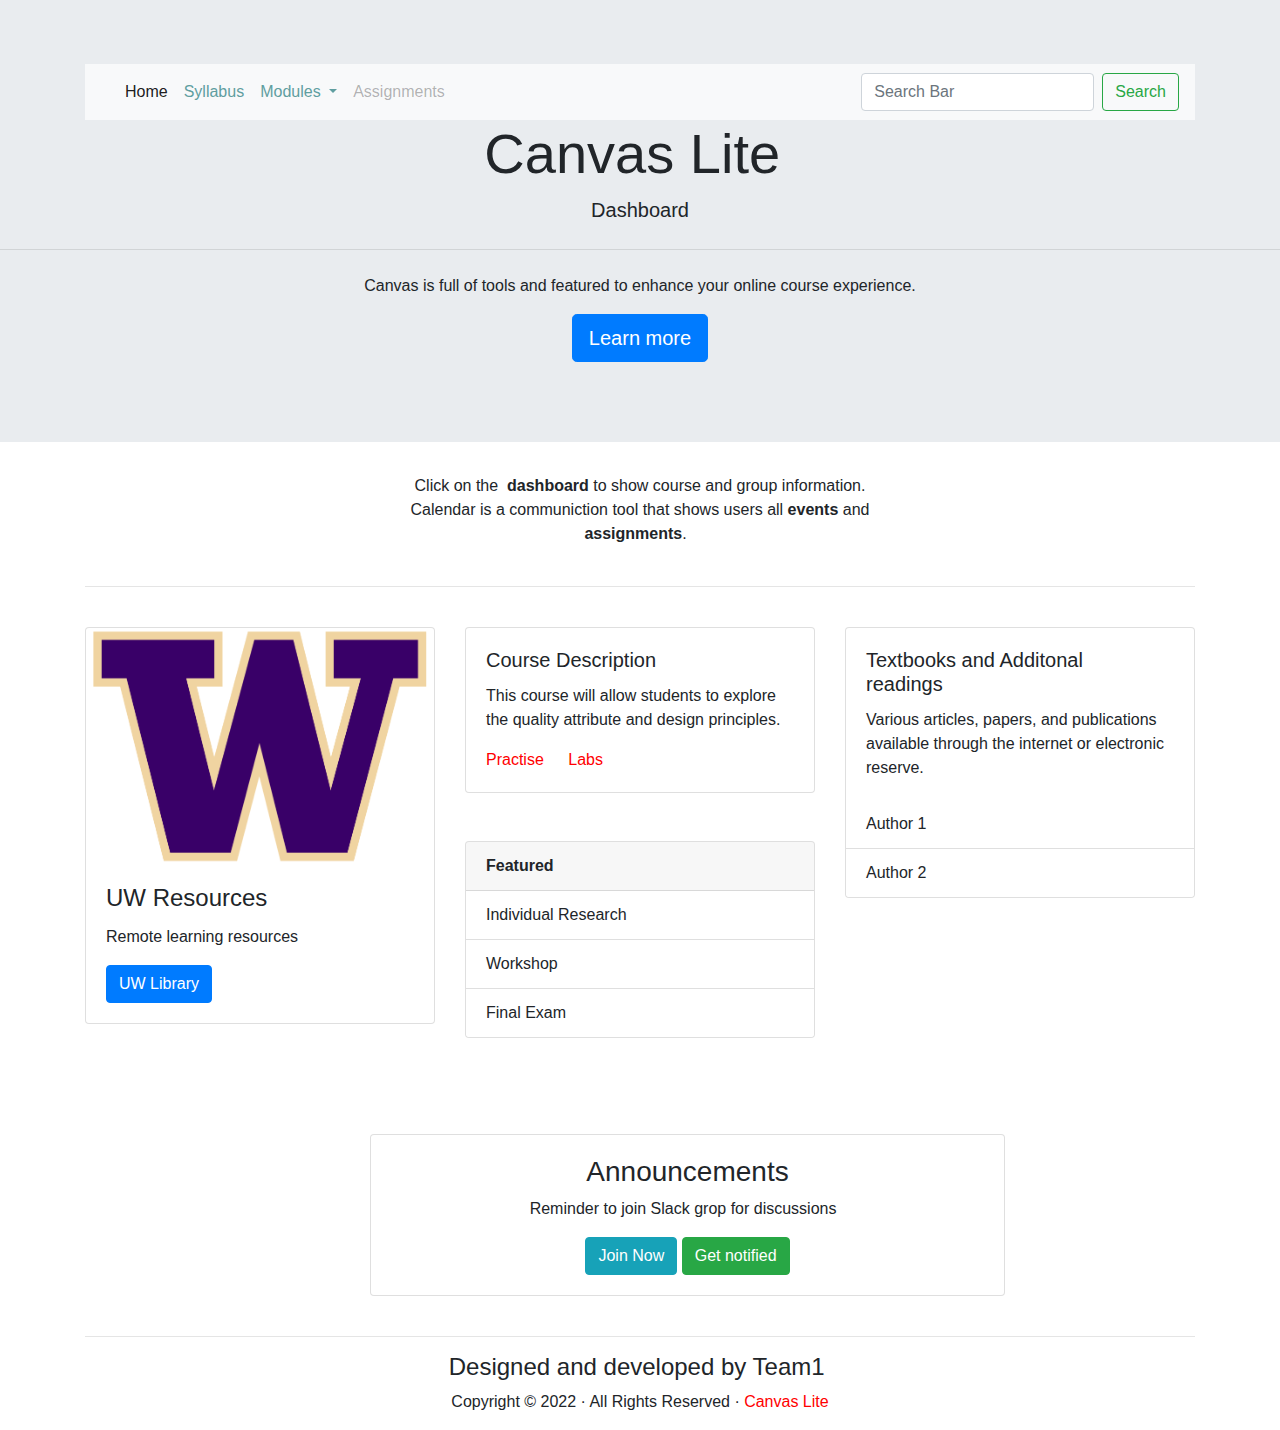
<file: CanvasLite/index.html>
<!DOCTYPE html>
<html lang="en">
  <head>
    <meta charset="utf-8">
    <meta http-equiv="X-UA-Compatible" content="IE=edge">
    <meta name="viewport" content="width=device-width, initial-scale=1">
    <title>Bootstrap - Prebuilt Layout</title>

    <!-- Bootstrap -->
    <link href="css/bootstrap-4.4.1.css" rel="stylesheet">
	  <link href="css/custom.css" rel="stylesheet">

  </head>
  <body>
<div class="jumbotron jumbotron-fluid text-center">
   <div class="container-fluid">
         <div class="container">
           <nav class="navbar navbar-expand-lg navbar-light bg-light"> <a class="navbar-brand" href="#"></a>
             <button class="navbar-toggler" type="button" data-toggle="collapse" data-target="#navbarSupportedContent1" aria-controls="navbarSupportedContent1" aria-expanded="false" aria-label="Toggle navigation"> <span class="navbar-toggler-icon"></span> </button>
             <div class="collapse navbar-collapse" id="navbarSupportedContent1">
               <ul class="navbar-nav mr-auto">
                 <li class="nav-item active"> <a class="nav-link" href="#">Home <span class="sr-only">(current)</span></a> </li>
                 <li class="nav-item"> <a class="nav-link" href="./Syllabus.html">Syllabus</a> </li>
                 <li class="nav-item dropdown"> <a class="nav-link dropdown-toggle" href="#" id="navbarDropdown1" role="button" data-toggle="dropdown" aria-haspopup="true" aria-expanded="false"> Modules </a>
                   <div class="dropdown-menu" aria-labelledby="navbarDropdown1"> 
					 <a class="dropdown-item" href="#">Module 1 </a>
                     <a class="dropdown-item" href="#">Module 2</a>
					<a class="dropdown-item" href="#">Module 3</a>
					 </div>
                 </li>
                 <li class="nav-item"> <a class="nav-link disabled" href="#">Assignments</a> </li>
               </ul>
               <form class="form-inline my-2 my-lg-0">
                 <input class="form-control mr-sm-2" type="search" placeholder="Search Bar" aria-label="Search">
                 <button class="btn btn-outline-success my-2 my-sm-0" type="submit">Search</button>
               </form>
             </div>
           </nav>
         </div>
   </div>
  <h1 class="display-4">Canvas Lite&nbsp;</h1>
       <p class="lead">Dashboard</p>
       <hr class="my-4">
       <p>Canvas is full of tools and featured to enhance your online course experience.</p>
       <p class="lead">
          <a class="btn btn-primary btn-lg" href="#" role="button">Learn more</a>
       </p>
  </div>
    <div class="container">
       <div class="row text-center">
          <div class="col-lg-6 offset-lg-3">Click on the&nbsp;&nbsp;<strong>dashboard </strong>to show course and group information. <br>
         Calendar is a communiction tool that shows users all <strong>events</strong> and <strong>assignments</strong>. <strong>&nbsp;</strong></div>
       </div>
       <br>
       <hr>
       <br>
       <div class="row">
          <div class="col-md-4">
             <div class="card">
                <img class="card-img-top" src="UW-screenshot3.png" alt="Card image cap">
                <div class="card-body">
                   <h4 class="card-title">UW Resources&nbsp;&nbsp;</h4>
                  <p class="card-text">Remote learning resources</p>
                 
                   <a href="#" class="btn btn-primary">UW Library</a>
                </div>
             </div>
          </div>
          <div class="col-md-4">
             <div class="card">
                <div class="card-body">
                   <h5 class="card-title">Course Description</h5>
                   <p class="card-text">This course will allow students to explore the quality attribute and design principles.</p>
                   <a href="#" class="card-link">Practise</a>
                   <a href="#" class="card-link">Labs</a>
                </div>
             </div>
             <br>
             <br/>
             <div class="card">
                <div class="card-header">
					<b>Featured</b>
                </div>
                <ul class="list-group list-group-flush">
                   <li class="list-group-item">Individual Research</li>
                   <li class="list-group-item">Workshop </li>
                   <li class="list-group-item">Final Exam</li>
                </ul>
             </div>
          </div>
          <div class="col-md-4">
             <div class="card">
<div class="card-body">
           <h5 class="card-title">Textbooks and Additonal readings&nbsp;&nbsp;</h5>
                   <p class="card-text">Various articles, papers, and publications available through the internet or electronic reserve.</p>
                </div>
                <ul class="list-group list-group-flush">
                   <li class="list-group-item">Author 1&nbsp;</li>
                   <li class="list-group-item">Author 2</li>
                </ul>
             </div>
          </div>
       </div>
       <br/>
       <br/>
<br/>
       <br/>
       <div class="row">
          <div class="text-center offset-md-3 col-md-7">
             <div class="card">
                <div class="card-body">
                   <h3>Announcements</h3>
                   <p>Reminder to join Slack grop for discussions&nbsp;&nbsp; </p>
                   <button type="button" class="btn btn-info btn-md">Join Now</button>
                   <button type="button" class="btn btn-success btn-md">Get notified</button>
                </div>
             </div>
          </div>
</div>
       <br>
       <hr>
       <div class="row">
          <div class="text-center col-lg-6 offset-lg-3">
             <h4>Designed and developed by Team1&nbsp; </h4>
             <p>Copyright &copy; 2022 &middot; All Rights Reserved &middot; <a href="#" >Canvas Lite</a></p>
          </div>
       </div>
    </div>
    <!-- jQuery (necessary for Bootstrap's JavaScript plugins) --> 
    <script src="js/jquery-3.4.1.min.js"></script>

    <!-- Include all compiled plugins (below), or include individual files as needed --> 
    <script src="js/popper.min.js"></script>
  <script src="js/bootstrap-4.4.1.js"></script>
  </body>
</html>
</file>
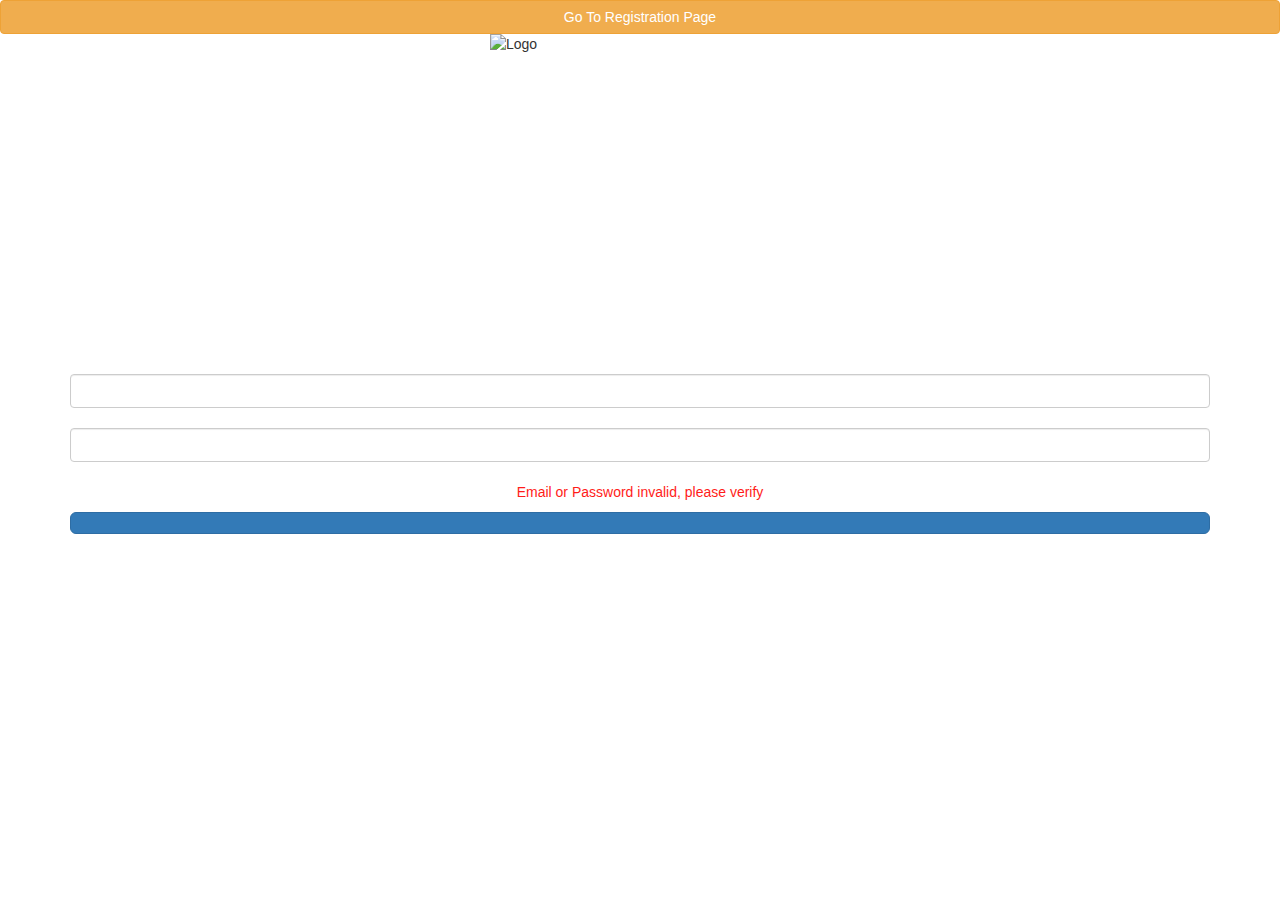
<file: login.html>
<!DOCTYPE html>
<html xmlns="http://www.w3.org/1999/xhtml"
	xmlns:th="http://www.thymeleaf.org">

<head>
	<title>Spring Security Tutorial</title>
	<link rel="stylesheet" type="text/css" th:href="@{/css/login.css}" />
	<link rel="stylesheet" href="https://maxcdn.bootstrapcdn.com/bootstrap/3.3.7/css/bootstrap.min.css">
  	<script src="https://ajax.googleapis.com/ajax/libs/jquery/3.1.1/jquery.min.js"></script>
  	<script src="https://maxcdn.bootstrapcdn.com/bootstrap/3.3.7/js/bootstrap.min.js"></script>
</head>

<body>
	<form th:action="@{/registration}" method="get">
		<button class="btn btn-md btn-warning btn-block" type="Submit">Go To Registration Page</button>
	</form>	
	
	<div class="container">
		<img th:src="@{/images/login.jpg}" class="img-responsive center-block" width="300" height="300" alt="Logo" />
		<form th:action="@{/login}" method="POST" class="form-signin">
			<h3 class="form-signin-heading" th:text="Welcome"></h3>
			<br/>
			 
			<input type="text" id="email" name="email"  th:placeholder="Email"
				class="form-control" /> <br/> 
			<input type="password"  th:placeholder="Password"
				id="password" name="password" class="form-control" /> <br /> 
				
			<div align="center" th:if="${param.error}">
				<p style="font-size: 20; color: #FF1C19;">Email or Password invalid, please verify</p>
			</div>
			<button class="btn btn-lg btn-primary btn-block" name="Submit" value="Login" type="Submit" th:text="Login"></button>
		</form>
	</div>
</body>
</html>
</file>
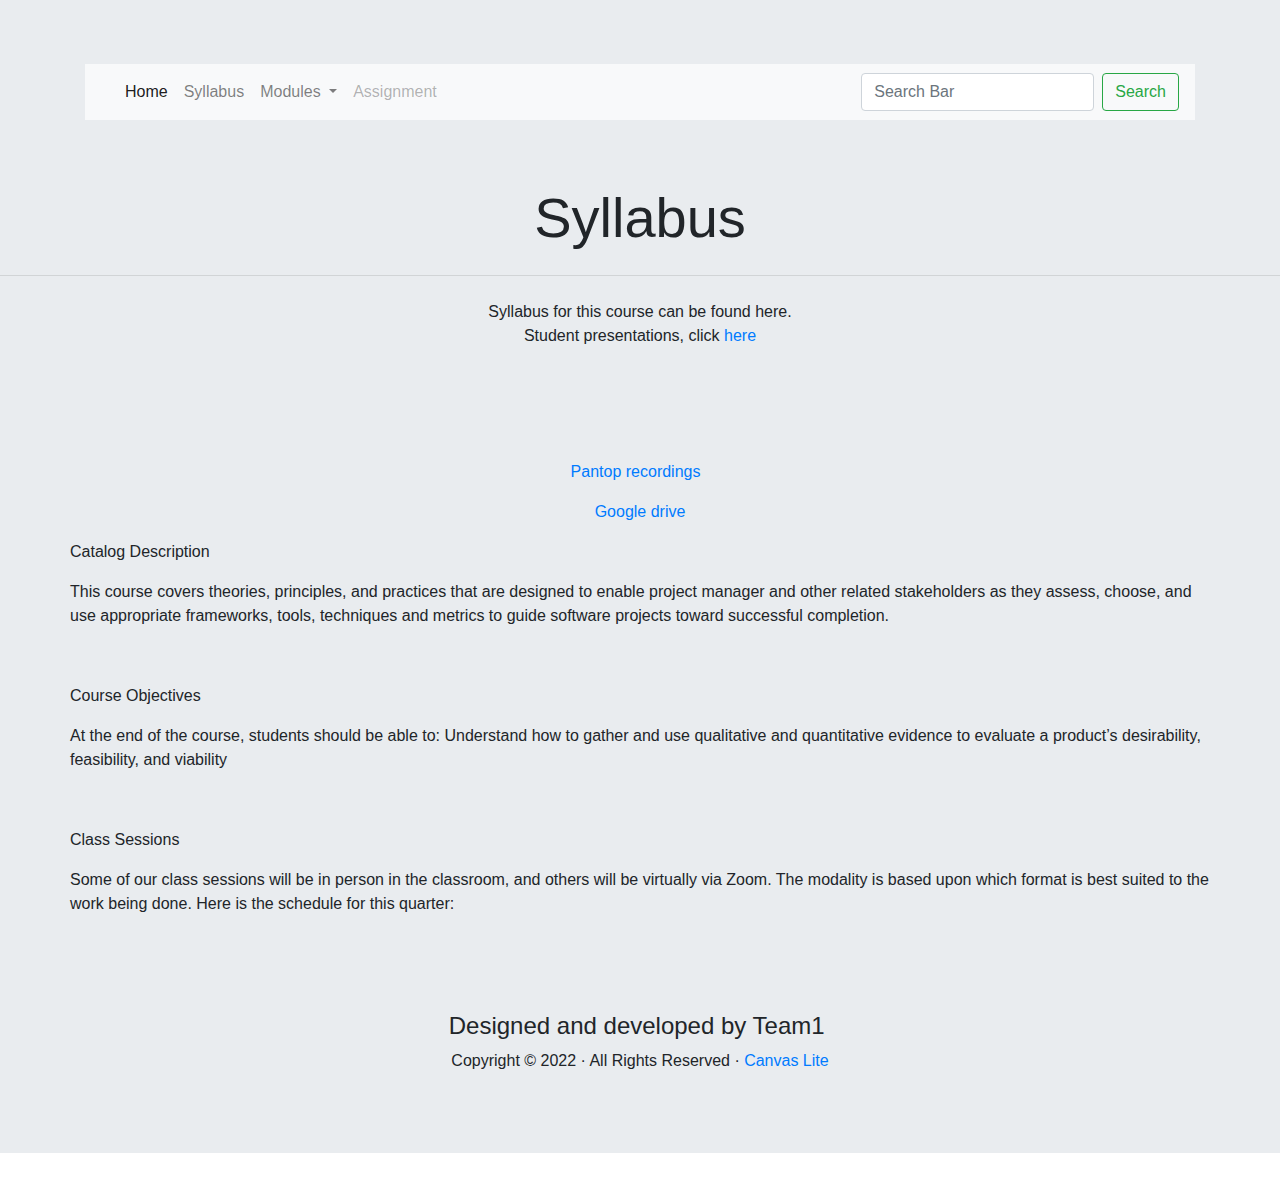
<file: CanvasLite/Syllabus.html>
<!DOCTYPE html>
<html lang="en">
  <head>
    <meta charset="utf-8">
    <meta http-equiv="X-UA-Compatible" content="IE=edge">
    <meta name="viewport" content="width=device-width, initial-scale=1">
    <title>Bootstrap - Prebuilt Layout</title>

    <!-- Bootstrap -->
    <link href="css/bootstrap-4.4.1.css" rel="stylesheet">

  </head>
  <body>
	  <div class="jumbotron jumbotron-fluid text-center">
	   <div class="container-fluid">
     <div class="container">
           <nav class="navbar navbar-expand-lg navbar-light bg-light"> <a class="navbar-brand" href="#"></a>
             <button class="navbar-toggler" type="button" data-toggle="collapse" data-target="#navbarSupportedContent1" aria-controls="navbarSupportedContent1" aria-expanded="false" aria-label="Toggle navigation"> <span class="navbar-toggler-icon"></span> </button>
             <div class="collapse navbar-collapse" id="navbarSupportedContent1">
               <ul class="navbar-nav mr-auto">
                 <li class="nav-item active"> <a class="nav-link" href="./index.html">Home <span class="sr-only">(current)</span></a> </li>
                 <li class="nav-item"> <a class="nav-link" href="./Syllabus.html">Syllabus</a> </li>
                 <li class="nav-item dropdown"> <a class="nav-link dropdown-toggle" href="#" id="navbarDropdown1" role="button" data-toggle="dropdown" aria-haspopup="true" aria-expanded="false"> Modules </a>
                   <div class="dropdown-menu" aria-labelledby="navbarDropdown1"> 
					 <a class="dropdown-item" href="#">Module 1 </a>
                     <a class="dropdown-item" href="#">Module 2</a>
					<a class="dropdown-item" href="#">Module 3</a>
					 </div>
                 </li>
                 <li class="nav-item"> <a class="nav-link disabled" href="#">Assignment</a> </li>
               </ul>
               <form class="form-inline my-2 my-lg-0">
                 <input class="form-control mr-sm-2" type="search" placeholder="Search Bar" aria-label="Search">
                 <button class="btn btn-outline-success my-2 my-sm-0" type="submit">Search</button>
               </form>
             </div>
           </nav>
         </div>
   </div>
     
       
       <div class="collapse navbar-collapse" id="navbarSupportedContent">
          <ul class="navbar-nav mr-auto">
             <li class="nav-item active">
                <a class="nav-link" href="./index.html">Home <span class="sr-only">(current)</span></a>
             </li>
             <li class="nav-item">
                <a class="nav-link" href="#">Link</a>
             </li>
             <li class="nav-item dropdown">
                <a class="nav-link dropdown-toggle" href="#" id="navbarDropdown" role="button" data-toggle="dropdown" aria-haspopup="true" aria-expanded="false">
                Dropdown
                </a>
                <div class="dropdown-menu" aria-labelledby="navbarDropdown">
                   <a class="dropdown-item" href="#">Action</a>
                   <a class="dropdown-item" href="#">Another action</a>
                   <div class="dropdown-divider"></div>
                   <a class="dropdown-item" href="#">Something else here</a>
                </div>
             </li>
             <li class="nav-item">
                <a class="nav-link disabled" href="#">Disabled</a>
             </li>
          </ul>
          <form class="form-inline my-2 my-lg-0">
             <input class="form-control mr-sm-2" type="search" placeholder="Search" aria-label="Search">
             <button class="btn btn-outline-success my-2 my-sm-0" type="submit">Search</button>
          </form>
       </div>
    </nav>

    <div class="jumbotron jumbotron-fluid text-center">
       <h1 class="display-4">Syllabus</h1>
       <hr class="my-4">
		<p class="text-center">Syllabus for this course can be found here.</br>
	  Student presentations, click <a href="#" >here</p>
	 </div>
    <div class="container">
  <div class="row text-center">
    <div class="col-lg-6 offset-lg-3">Pantop recordings <a href="#" >&nbsp; </a>
      </p>
		   <div class="col-lg-6 offset-lg-3"> <a href="#" >Google drive </a></p>
      </strong></div>
    </div>
       <div class="row">
          <div class=" col-md-12"> 
            <p class="text-left">Catalog Description&nbsp;</p>
            <p class="text-left">This course covers theories, principles, and practices that are designed to enable project manager and other related stakeholders as they assess, choose, and use appropriate frameworks, tools, techniques and metrics to guide software projects toward successful completion.</p>
<p>&nbsp;</p>
          </div>
         <div class=" col-md-12"> 
           <p class="text-left"> Course Objectives</p>
           <p class="text-left">At the end of the course, students should be able to: Understand how to gather and use qualitative and quantitative evidence to evaluate a product’s desirability, feasibility, and viability</p>
<p>&nbsp;</p>
         </div>
         <div class=" offset-md-0 col-md-12"> 
            <p class="text-left"> Class Sessions&nbsp;</p>
           <p class="text-left">Some of our class sessions will be in person in the classroom, and others will be virtually via Zoom. The modality is based upon which format is best suited to the work being done. Here is the schedule for this quarter:&nbsp;</p>
           <p>&nbsp;</p>
           <p>&nbsp;</p>
            <div class="text-center col-lg-6 offset-lg-3">
             <h4>Designed and developed by Team1&nbsp; </h4>
             <p>Copyright &copy; 2022 &middot; All Rights Reserved &middot; <a href="#" >Canvas Lite</a></p>
          </div>
       </div>
       <br/>
       <br/>
<div class="row"></div>
</div>
       
       
    </div>
    <!-- jQuery (necessary for Bootstrap's JavaScript plugins) --> 
    <script src="js/jquery-3.4.1.min.js"></script>

    <!-- Include all compiled plugins (below), or include individual files as needed --> 
    <script src="js/popper.min.js"></script>
    <script src="js/bootstrap-4.4.1.js"></script>
  </body>
</html>
</file>
<file: CanvasLite/css/custom.css>
a{color:red;}
.navbar-light .navbar-nav .nav-link {
    color:cadetblue;
}
</file>
